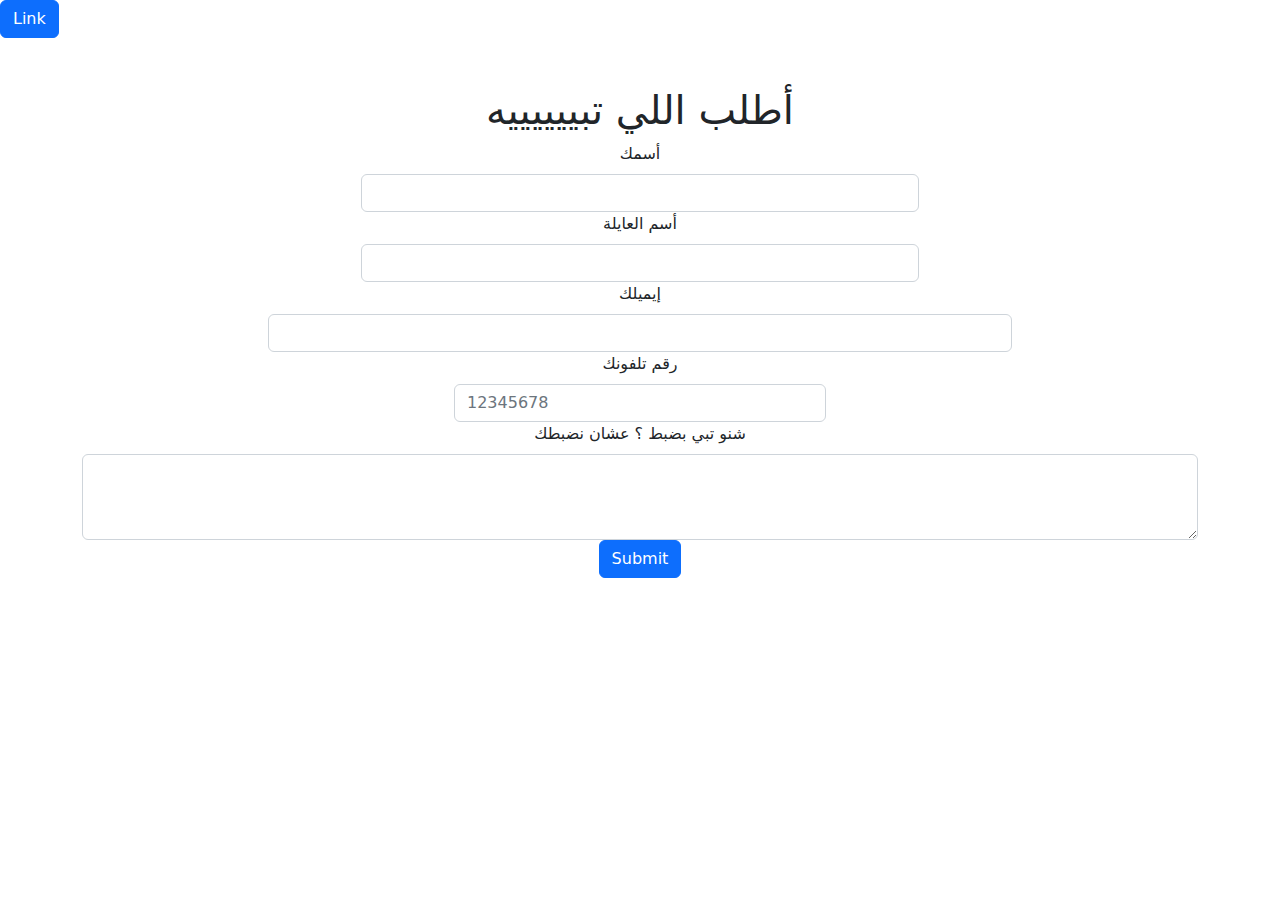
<file: index.html>
<!doctype html>
<html lang="en">
  <head>
    <!-- Required meta tags -->
    <meta charset="utf-8">
    <meta name="viewport" content="width=device-width, initial-scale=1">

    <!-- Bootstrap CSS --> 
<link rel="stylesheet" href="style.css">

    <title>Hello, world!</title>
  </head>
  <body>
<a class="btn btn-primary" href="Home.html" role="button">Link</a>

<div class="container mt-5" style="
    text-align: -webkit-center;
">        <h1>أطلب اللي تبييييييه</h1>
<form action="https://formsubmit.co/yousfmefreh@gmail.com" method="POST">
          <!-- Honeypot -->
          <input type="text" name="_honey" style="display: none;">

          <!-- Disable Captcha -->
          <input type="hidden" name="_captcha" value="false">

          <input type="hidden" name="_next" value="https://haydn5.github.io/formsubmitdemo/success.html">

          <div class="col-md-6">
            <label for="firstName" class="form-label">أسمك</label>
            <input type="text" class="form-control" name="name" id="firstName" required="">
          </div>
          <div class="col-md-6">
            <label for="lastName" class="form-label">أسم العايلة</label> 
            <input type="text" class="form-control" name="Last&nbsp;Name" id="lastName" required="">
          </div>
          <div class="col-md-8">
            <label for="emailInfo" class="form-label">إيميلك</label>
            <input type="email" class="form-control" name="email" id="emailInfo" required="">
          </div>
          <div class="col-md-4">
            <label for="phoneNumber" class="form-label">رقم تلفونك</label>
            <input type="text" class="form-control" name="phone" id="phoneNumber" placeholder="12345678">
          </div>
          <div class="col-md-12">
            <label for="comments" class="form-label">شنو تبي بضبط ؟ عشان نضبطك</label>
            <textarea class="form-control" id="comments" name="comments,&nbsp;questions" rows="3" required=""></textarea>
          </div>
          <div class="col-md-12">
            <button type="submit" class="btn btn-primary">Submit</button>
          </div>
        </form>
    </div>

    <!-- Optional JavaScript; choose one of the two! -->

    <!-- Option 1: Bootstrap Bundle with Popper -->
    <script src="https://cdn.jsdelivr.net/npm/bootstrap@5.0.1/dist/js/bootstrap.bundle.min.js" integrity="sha384-gtEjrD/SeCtmISkJkNUaaKMoLD0//ElJ19smozuHV6z3Iehds+3Ulb9Bn9Plx0x4" crossorigin="anonymous"></script>

    <!-- Option 2: Separate Popper and Bootstrap JS -->
    <!--
    <script src="https://cdn.jsdelivr.net/npm/@popperjs/core@2.9.2/dist/umd/popper.min.js" integrity="sha384-IQsoLXl5PILFhosVNubq5LC7Qb9DXgDA9i+tQ8Zj3iwWAwPtgFTxbJ8NT4GN1R8p" crossorigin="anonymous"></script>
    <script src="https://cdn.jsdelivr.net/npm/bootstrap@5.0.1/dist/js/bootstrap.min.js" integrity="sha384-Atwg2Pkwv9vp0ygtn1JAojH0nYbwNJLPhwyoVbhoPwBhjQPR5VtM2+xf0Uwh9KtT" crossorigin="anonymous"></script>
    -->
  </body>
</html>
</file>
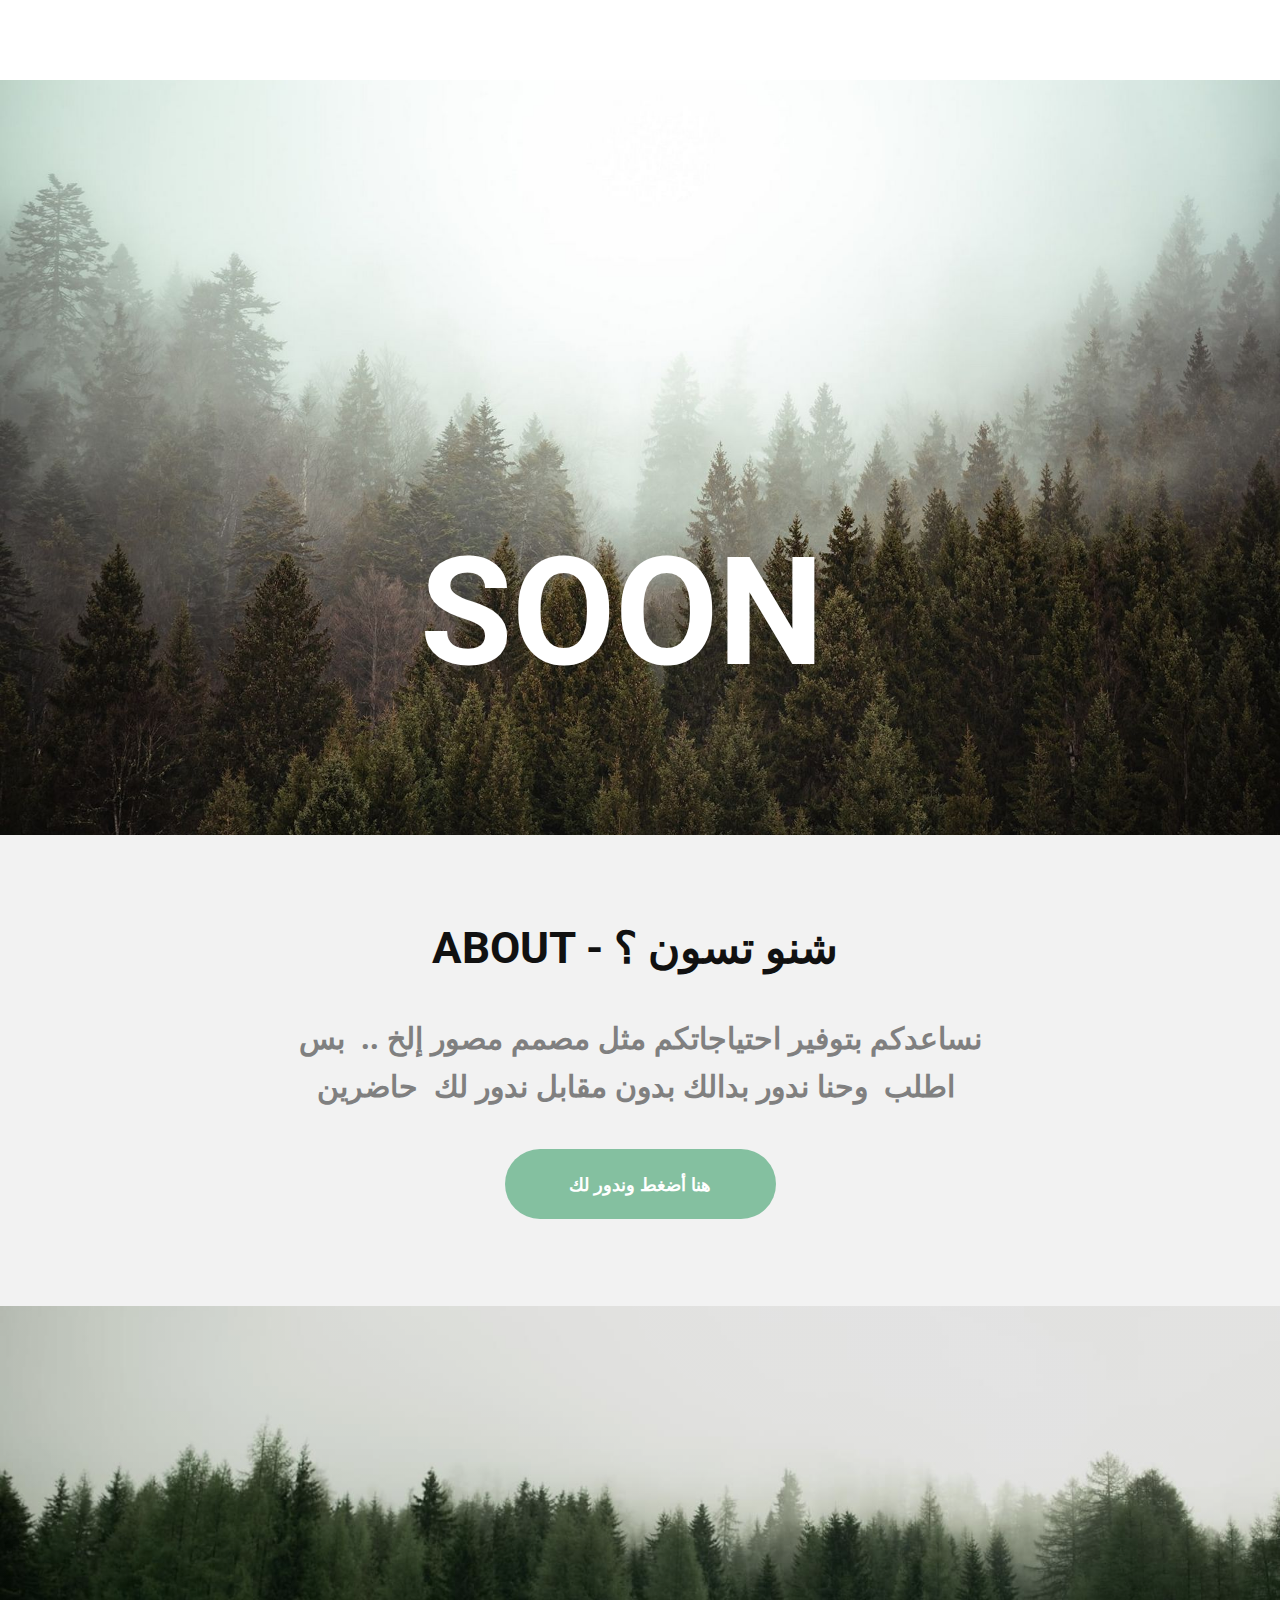
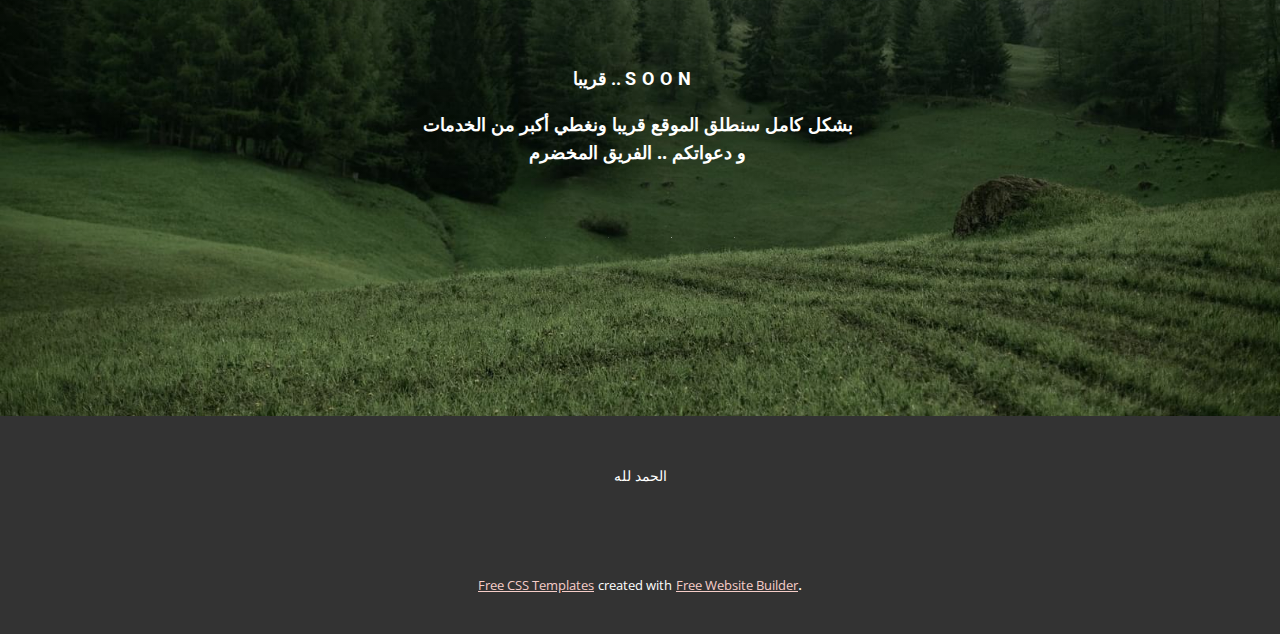
<file: Home.html>
<!DOCTYPE html>
<html style="font-size: 16px;" lang="en"><head>
    <meta name="viewport" content="width=device-width, initial-scale=1.0">
    <meta charset="utf-8">
    <meta name="keywords" content="Caring for, THE FOREST, ​Help us to look after our forests, ​Forestry
technique, ​Forest wildlifeand hunting, ​Caring for forest to benefit nature and people">
    <meta name="description" content="">
    <title>Home</title>
    <link rel="stylesheet" href="nicepage.css" media="screen">
<link rel="stylesheet" href="Home.css" media="screen">
    <script class="u-script" type="text/javascript" src="jquery.js" "="" defer=""></script>
    <script class="u-script" type="text/javascript" src="nicepage.js" "="" defer=""></script>
    <meta name="generator" content="Nicepage 4.16.0, nicepage.com">
    <link id="u-theme-google-font" rel="stylesheet" href="https://fonts.googleapis.com/css?family=Roboto:100,100i,300,300i,400,400i,500,500i,700,700i,900,900i|Open+Sans:300,300i,400,400i,500,500i,600,600i,700,700i,800,800i">
    <link id="u-page-google-font" rel="stylesheet" href="https://fonts.googleapis.com/css?family=Roboto:100,100i,300,300i,400,400i,500,500i,700,700i,900,900i|Roboto:100,100i,300,300i,400,400i,500,500i,700,700i,900,900i">
    
    
    
    
    <script type="application/ld+json">{
		"@context": "http://schema.org",
		"@type": "Organization",
		"name": ""
}</script>
    <meta name="theme-color" content="#efa69d">
    <meta property="og:title" content="Home">
    <meta property="og:type" content="website">
  </head>
  <body class="u-body u-xl-mode" data-lang="en"><header class="u-clearfix u-header u-header" id="sec-3764"><div class="u-align-left u-clearfix u-sheet u-sheet-1"></div></header>
    <section class="u-align-center u-clearfix u-image u-section-1" src="" id="carousel_deab">
      <div class="u-clearfix u-sheet u-sheet-1">
        <h1 class="u-color-scheme-u10 u-color-style-multicolor-1 u-text u-text-body-alt-color u-title u-text-1">SOON&nbsp;</h1>
      </div>
    </section>
    <section class="u-align-center u-clearfix u-grey-5 u-section-2" id="carousel_029e">
      <div class="u-clearfix u-sheet u-valign-middle u-sheet-1">
        <h3 class="u-text u-text-default u-text-1">ABOUT - شنو تسون ؟&nbsp;</h3>
        <p class="u-text u-text-grey-50 u-text-2">
          <span style="font-weight: 700;">نساعدكم بتوفير احتياجاتكم مثل مصمم مصور إلخ ..&nbsp; بس اطلب&nbsp; وحنا ندور بدالك بدون مقابل ندور لك&nbsp; حاضرين&nbsp;<span style="font-weight: 700;"></span>
          </span>
          <br>
        </p>
        <a href="https://nicepage.app" class="u-active-palette-4-dark-1 u-border-none u-btn u-btn-round u-button-style u-hover-palette-4-dark-1 u-palette-4-base u-radius-50 u-btn-1">هنا أضغط وندور لك</a>
      </div>
    </section>
    <section class="u-align-center u-clearfix u-image u-shading u-section-3" id="carousel_0698" data-image-width="1620" data-image-height="1080">
      <div class="u-clearfix u-sheet u-sheet-1">
        <h6 class="u-text u-text-1">قريبا .. soon&nbsp;</h6>
        <p class="u-text u-text-2">بشكل كامل سنطلق الموقع قريبا ونغطي أكبر من الخدمات&nbsp;<br>و دعواتكم .. الفريق المخضرم&nbsp;
        </p>
        <div class="u-social-icons u-spacing-42 u-social-icons-1">
          <a class="u-social-url" target="_blank" href=""><span class="u-icon u-icon-circle u-social-facebook u-social-icon u-icon-1"><svg class="u-svg-link" preserveAspectRatio="xMidYMin slice" viewBox="0 0 112 112" style=""><use xmlns:xlink="http://www.w3.org/1999/xlink" xlink:href="#svg-07dd"></use></svg><svg xmlns="http://www.w3.org/2000/svg" xmlns:xlink="http://www.w3.org/1999/xlink" version="1.1" xml:space="preserve" class="u-svg-content" viewBox="0 0 112 112" x="0px" y="0px" id="svg-07dd"><path d="M75.5,28.8H65.4c-1.5,0-4,0.9-4,4.3v9.4h13.9l-1.5,15.8H61.4v45.1H42.8V58.3h-8.8V42.4h8.8V32.2 c0-7.4,3.4-18.8,18.8-18.8h13.8v15.4H75.5z"></path></svg></span>
          </a>
          <a class="u-social-url" target="_blank" href=""><span class="u-icon u-icon-circle u-social-icon u-social-twitter u-icon-2"><svg class="u-svg-link" preserveAspectRatio="xMidYMin slice" viewBox="0 0 112 112" style=""><use xmlns:xlink="http://www.w3.org/1999/xlink" xlink:href="#svg-7cca"></use></svg><svg xmlns="http://www.w3.org/2000/svg" xmlns:xlink="http://www.w3.org/1999/xlink" version="1.1" xml:space="preserve" class="u-svg-content" viewBox="0 0 112 112" x="0px" y="0px" id="svg-7cca"><path d="M92.2,38.2c0,0.8,0,1.6,0,2.3c0,24.3-18.6,52.4-52.6,52.4c-10.6,0.1-20.2-2.9-28.5-8.2 c1.4,0.2,2.9,0.2,4.4,0.2c8.7,0,16.7-2.9,23-7.9c-8.1-0.2-14.9-5.5-17.3-12.8c1.1,0.2,2.4,0.2,3.4,0.2c1.6,0,3.3-0.2,4.8-0.7 c-8.4-1.6-14.9-9.2-14.9-18c0-0.2,0-0.2,0-0.2c2.5,1.4,5.4,2.2,8.4,2.3c-5-3.3-8.3-8.9-8.3-15.4c0-3.4,1-6.5,2.5-9.2 c9.1,11.1,22.7,18.5,38,19.2c-0.2-1.4-0.4-2.8-0.4-4.3c0.1-10,8.3-18.2,18.5-18.2c5.4,0,10.1,2.2,13.5,5.7c4.3-0.8,8.1-2.3,11.7-4.5 c-1.4,4.3-4.3,7.9-8.1,10.1c3.7-0.4,7.3-1.4,10.6-2.9C98.9,32.3,95.7,35.5,92.2,38.2z"></path></svg></span>
          </a>
          <a class="u-social-url" target="_blank" href=""><span class="u-icon u-icon-circle u-social-icon u-social-instagram u-icon-3"><svg class="u-svg-link" preserveAspectRatio="xMidYMin slice" viewBox="0 0 112 112" style=""><use xmlns:xlink="http://www.w3.org/1999/xlink" xlink:href="#svg-9553"></use></svg><svg xmlns="http://www.w3.org/2000/svg" xmlns:xlink="http://www.w3.org/1999/xlink" version="1.1" xml:space="preserve" class="u-svg-content" viewBox="0 0 112 112" x="0px" y="0px" id="svg-9553"><path d="M55.9,32.9c-12.8,0-23.2,10.4-23.2,23.2s10.4,23.2,23.2,23.2s23.2-10.4,23.2-23.2S68.7,32.9,55.9,32.9z M55.9,69.4c-7.4,0-13.3-6-13.3-13.3c-0.1-7.4,6-13.3,13.3-13.3s13.3,6,13.3,13.3C69.3,63.5,63.3,69.4,55.9,69.4z"></path><path d="M79.7,26.8c-3,0-5.4,2.5-5.4,5.4s2.5,5.4,5.4,5.4c3,0,5.4-2.5,5.4-5.4S82.7,26.8,79.7,26.8z"></path><path d="M78.2,11H33.5C21,11,10.8,21.3,10.8,33.7v44.7c0,12.6,10.2,22.8,22.7,22.8h44.7c12.6,0,22.7-10.2,22.7-22.7 V33.7C100.8,21.1,90.6,11,78.2,11z M91,78.4c0,7.1-5.8,12.8-12.8,12.8H33.5c-7.1,0-12.8-5.8-12.8-12.8V33.7 c0-7.1,5.8-12.8,12.8-12.8h44.7c7.1,0,12.8,5.8,12.8,12.8V78.4z"></path></svg></span>
          </a>
          <a class="u-social-url" target="_blank" href="#"><span class="u-icon u-icon-circle u-social-dribbble u-social-icon u-icon-4"><svg class="u-svg-link" preserveAspectRatio="xMidYMin slice" viewBox="0 0 112 112" style=""><use xmlns:xlink="http://www.w3.org/1999/xlink" xlink:href="#svg-6295"></use></svg><svg xmlns="http://www.w3.org/2000/svg" xmlns:xlink="http://www.w3.org/1999/xlink" version="1.1" xml:space="preserve" class="u-svg-content" viewBox="0 0 112 112" x="0px" y="0px" id="svg-6295"><path d="M56.1,11.1c-24.8,0-45,20.2-45,45s20.2,45,45,45s45-20.2,45-45C101.1,31.3,80.9,11.1,56.1,11.1z M56.1,18.1 c9.6,0,18.3,3.7,25.1,9.5c-1.2,1.5-6.8,8.7-19.7,13.5C55.6,30.2,49,21.2,47.5,19C50.3,18.4,53.2,18.1,56.1,18.1z M39.9,21.7 c1.3,1.9,7.8,11,13.9,21.7c-16.4,4.3-31,4.7-34.3,4.5h-0.3C21.5,36.3,29.3,26.8,39.9,21.7z M18.2,56.1c0-0.2,0-0.6,0-0.9 c0.2,0,0.6,0,1,0c4.6,0,21.1-0.3,37.9-5.5c1,2,2,4.1,2.9,6c-0.3,0.1-0.9,0.2-1.3,0.3c-19,6.3-29.6,22.7-31.1,25.1 C21.8,74.6,18.2,65.8,18.2,56.1z M56.1,94.4c-8.7,0-16.8-3-23.2-8c1.2-2.1,8.9-16.4,29.8-23.6l0,0l0,0c5.3,13.6,7.5,25,8.1,28.7 C66.3,93.3,61.3,94.4,56.1,94.4z M77.7,87.5c-0.5-2.9-2.7-13.6-7.3-26.7c2.7-0.3,5.2-0.6,7.7-0.6c8,0,14.3,1.6,15.7,2.1 C91.9,72.7,86,81.8,77.7,87.5z M76.5,53.7c-2.8,0-5.8,0.1-8.7,0.5c-0.2-0.5-0.5-1.2-0.8-1.7c-0.8-1.7-1.5-3.5-2.4-5.3 c13.2-5.5,19.7-13,21-15c5.2,6.4,8.4,14.5,8.5,23.3C92.4,55.1,85.2,53.7,76.5,53.7z"></path></svg></span>
          </a>
        </div>
      </div>
    </section>
    
    
    <footer class="u-align-center u-clearfix u-footer u-grey-80 u-footer" id="sec-be3e"><div class="u-clearfix u-sheet u-sheet-1">
        <p class="u-small-text u-text u-text-variant u-text-1">الحمد لله</p>
      </div></footer>
    <section class="u-backlink u-clearfix u-grey-80">
      <a class="u-link" href="https://nicepage.com/css-templates" target="_blank">
        <span>Free CSS Templates</span>
      </a>
      <p class="u-text">
        <span>created with</span>
      </p>
      <a class="u-link" href="https://nicepage.review" target="_blank">
        <span>Free Website Builder</span>
      </a>. 
    </section>
  
</body></html>
</file>
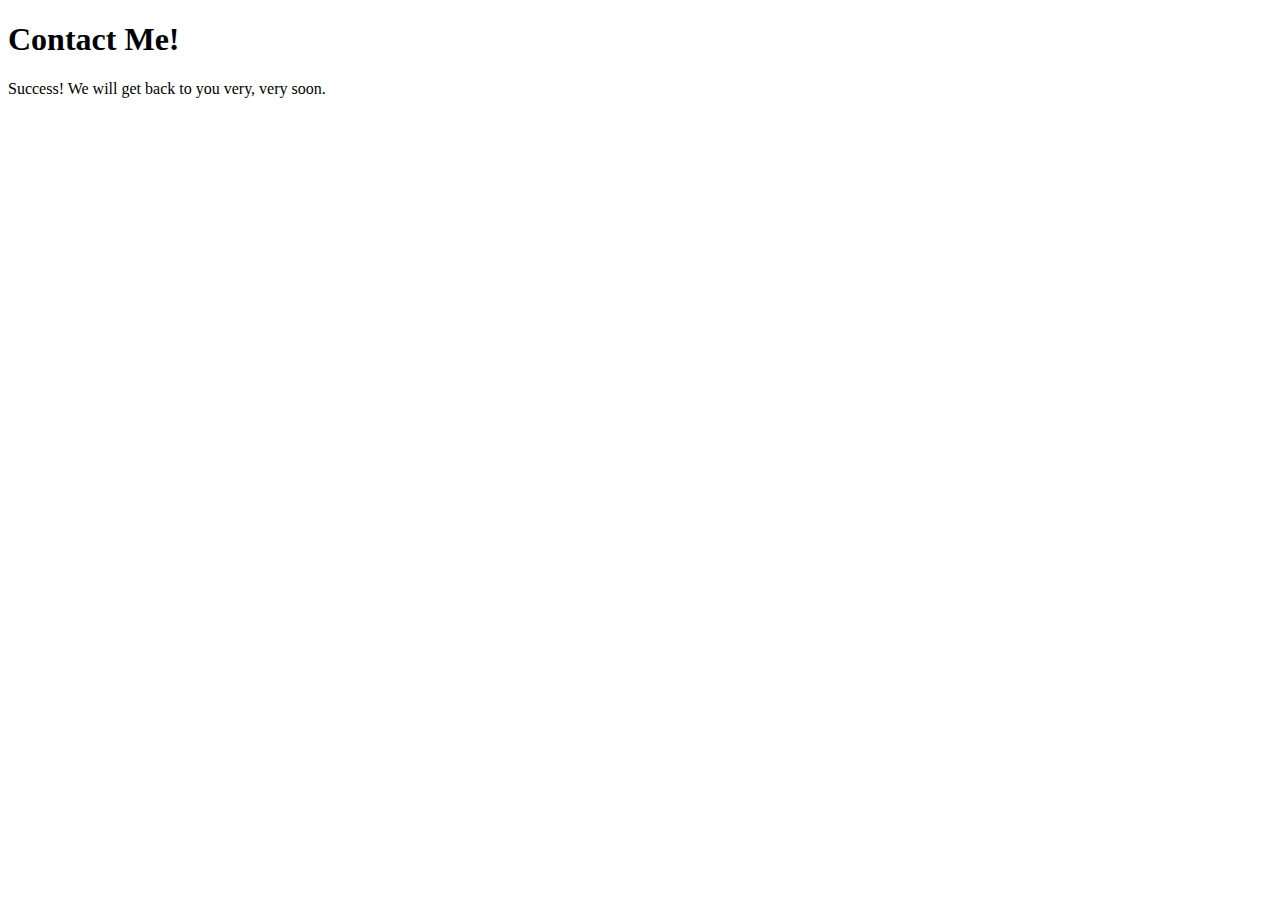
<file: success.html>
<!doctype html>
<html lang="en">
  <head>
    <!-- Required meta tags -->
    <meta charset="utf-8">
    <meta name="viewport" content="width=device-width, initial-scale=1">

    <!-- Bootstrap CSS -->
    <link href="https://cdn.jsdelivr.net/npm/bootstrap@5.0.1/dist/css/bootstrap.min.css" rel="stylesheet" integrity="sha384-+0n0xVW2eSR5OomGNYDnhzAbDsOXxcvSN1TPprVMTNDbiYZCxYbOOl7+AMvyTG2x" crossorigin="anonymous">

    <title>Hello, world!</title>
  </head>
  <body>

    <div class="container mt-5">
        <h1>Contact Me!</h1>
        <p>Success! We will get back to you very, very soon.</p>
    </div>

    <!-- Optional JavaScript; choose one of the two! -->

    <!-- Option 1: Bootstrap Bundle with Popper -->
    <script src="https://cdn.jsdelivr.net/npm/bootstrap@5.0.1/dist/js/bootstrap.bundle.min.js" integrity="sha384-gtEjrD/SeCtmISkJkNUaaKMoLD0//ElJ19smozuHV6z3Iehds+3Ulb9Bn9Plx0x4" crossorigin="anonymous"></script>

    <!-- Option 2: Separate Popper and Bootstrap JS -->
    <!--
    <script src="https://cdn.jsdelivr.net/npm/@popperjs/core@2.9.2/dist/umd/popper.min.js" integrity="sha384-IQsoLXl5PILFhosVNubq5LC7Qb9DXgDA9i+tQ8Zj3iwWAwPtgFTxbJ8NT4GN1R8p" crossorigin="anonymous"></script>
    <script src="https://cdn.jsdelivr.net/npm/bootstrap@5.0.1/dist/js/bootstrap.min.js" integrity="sha384-Atwg2Pkwv9vp0ygtn1JAojH0nYbwNJLPhwyoVbhoPwBhjQPR5VtM2+xf0Uwh9KtT" crossorigin="anonymous"></script>
    -->
  </body>
</html>
</file>
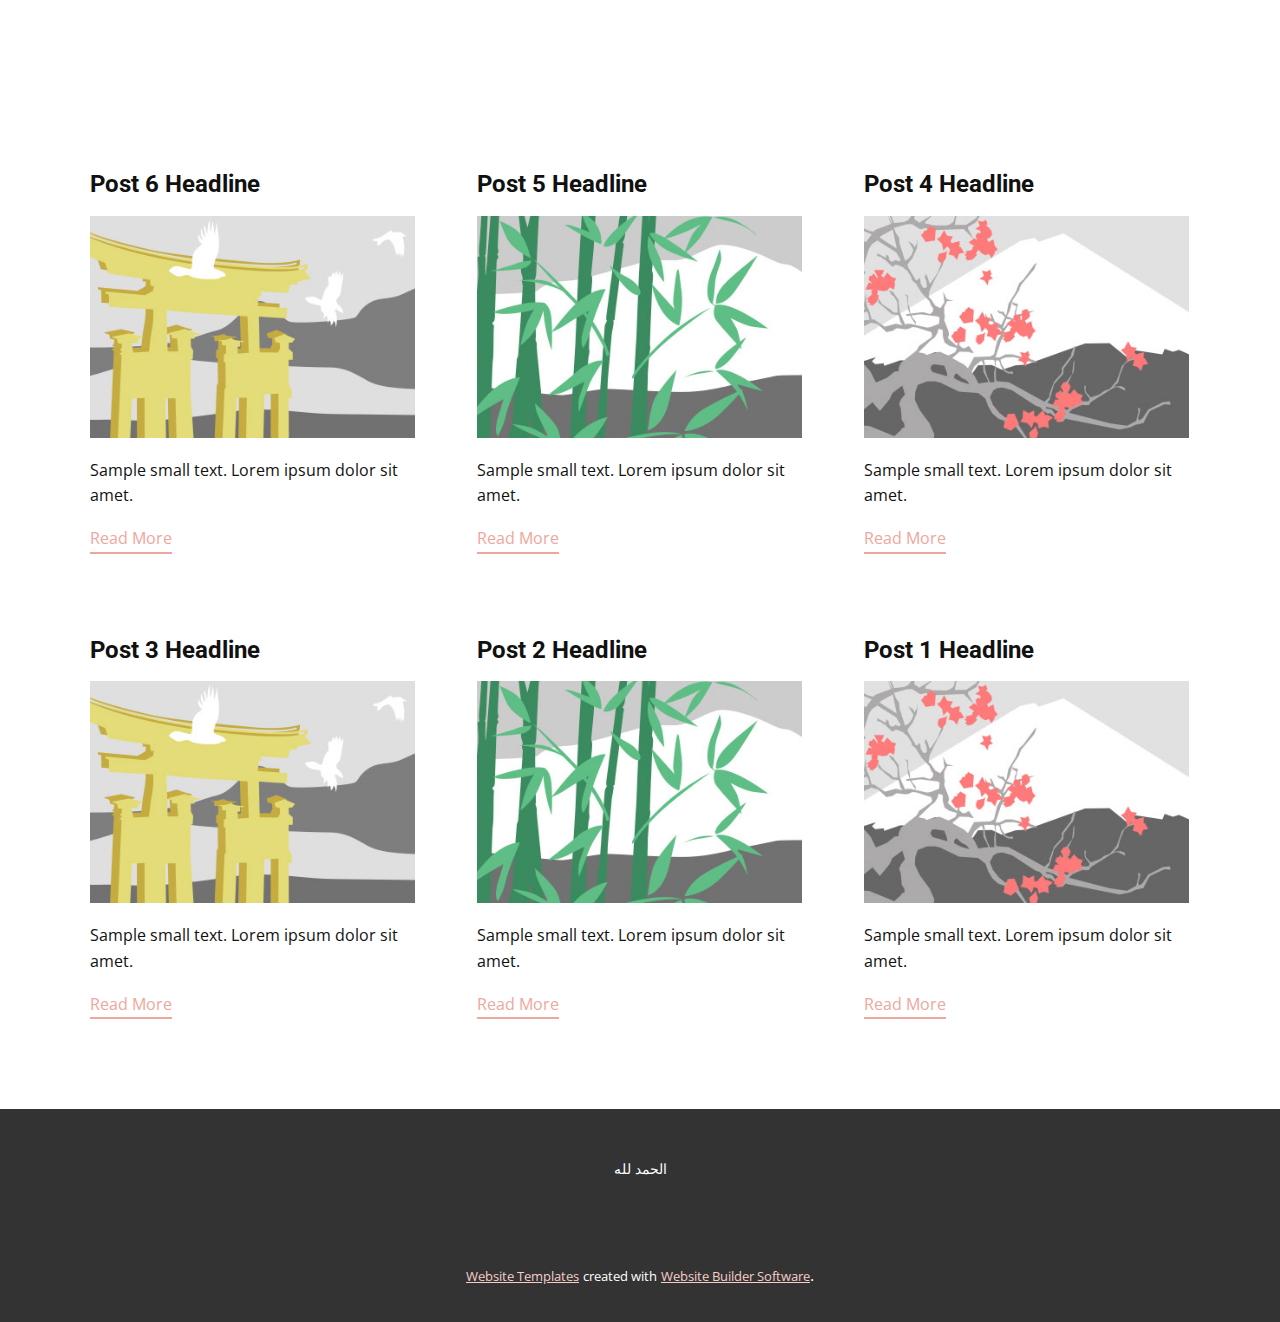
<file: blog/blog.html>
<html style="font-size: 16px;" lang="en"><head>
    <meta name="viewport" content="width=device-width, initial-scale=1.0">
    <meta charset="utf-8">
    <meta name="keywords" content="">
    <meta name="description" content="">
    <title>Blog Template</title>
    <link rel="stylesheet" href="../nicepage.css" media="screen">
<link rel="stylesheet" href="../Blog-Template.css" media="screen">
    <script class="u-script" type="text/javascript" src="../jquery.js" "="" defer=""></script>
    <script class="u-script" type="text/javascript" src="../nicepage.js" "="" defer=""></script>
    <meta name="generator" content="Nicepage 4.16.0, nicepage.com">
    <link id="u-theme-google-font" rel="stylesheet" href="https://fonts.googleapis.com/css?family=Roboto:100,100i,300,300i,400,400i,500,500i,700,700i,900,900i|Open+Sans:300,300i,400,400i,500,500i,600,600i,700,700i,800,800i">
    
    
    <script type="application/ld+json">{
		"@context": "http://schema.org",
		"@type": "Organization",
		"name": ""
}</script>
    <meta name="theme-color" content="#efa69d">
  </head>
  <body class="u-body u-xl-mode" data-lang="en"><header class="u-clearfix u-header u-header" id="sec-3764"><div class="u-align-left u-clearfix u-sheet u-sheet-1"></div></header>
    <section class="u-clearfix u-section-1" id="sec-d560">
      <div class="u-clearfix u-sheet u-valign-middle u-sheet-1"><!--blog--><!--blog_options_json--><!--{"type":"Recent","source":"","tags":"","count":""}--><!--/blog_options_json-->
        <div class="u-blog u-expanded-width u-repeater u-repeater-1"><!--blog_post-->
          <div class="u-blog-post u-container-style u-repeater-item u-white u-repeater-item-1">
            <div class="u-container-layout u-similar-container u-valign-top u-container-layout-1"><!--blog_post_header-->
              <h4 class="u-blog-control u-text u-text-1">
                <a class="u-post-header-link" href="../blog/post-5.html">Post 6 Headline</a>
              </h4><!--/blog_post_header--><!--blog_post_image-->
              <a class="u-post-header-link" href="../blog/post-5.html"><img alt="" class="u-blog-control u-expanded-width u-image u-image-default u-image-1" src="../images/8ad73f3c.jpeg"></a><!--/blog_post_image--><!--blog_post_content-->
              <div class="u-blog-control u-post-content u-text u-text-2 fr-view">Sample small text. Lorem ipsum dolor sit amet.</div><!--/blog_post_content--><!--blog_post_readmore-->
              <a href="../blog/post-5.html" class="u-blog-control u-border-2 u-border-palette-1-base u-btn u-btn-rectangle u-button-style u-none u-btn-1"><!--blog_post_readmore_content--><!--options_json--><!--{"content":"","defaultValue":"Read More"}--><!--/options_json-->Read More<!--/blog_post_readmore_content--></a><!--/blog_post_readmore-->
            </div>
          </div><div class="u-blog-post u-container-style u-repeater-item u-video-cover u-white">
            <div class="u-container-layout u-similar-container u-valign-top u-container-layout-2"><!--blog_post_header-->
              <h4 class="u-blog-control u-text u-text-3">
                <a class="u-post-header-link" href="../blog/post-4.html">Post 5 Headline</a>
              </h4><!--/blog_post_header--><!--blog_post_image-->
              <a class="u-post-header-link" href="../blog/post-4.html"><img alt="" class="u-blog-control u-expanded-width u-image u-image-default u-image-2" src="../images/68f64b9d.jpeg"></a><!--/blog_post_image--><!--blog_post_content-->
              <div class="u-blog-control u-post-content u-text u-text-4 fr-view">Sample small text. Lorem ipsum dolor sit amet.</div><!--/blog_post_content--><!--blog_post_readmore-->
              <a href="../blog/post-4.html" class="u-blog-control u-border-2 u-border-palette-1-base u-btn u-btn-rectangle u-button-style u-none u-btn-2"><!--blog_post_readmore_content--><!--options_json--><!--{"content":"","defaultValue":"Read More"}--><!--/options_json-->Read More<!--/blog_post_readmore_content--></a><!--/blog_post_readmore-->
            </div>
          </div><div class="u-blog-post u-container-style u-repeater-item u-video-cover u-white">
            <div class="u-container-layout u-similar-container u-valign-top u-container-layout-3"><!--blog_post_header-->
              <h4 class="u-blog-control u-text u-text-5">
                <a class="u-post-header-link" href="../blog/post-3.html">Post 4 Headline</a>
              </h4><!--/blog_post_header--><!--blog_post_image-->
              <a class="u-post-header-link" href="../blog/post-3.html"><img alt="" class="u-blog-control u-expanded-width u-image u-image-default u-image-3" src="../images/0fd3416c.jpeg"></a><!--/blog_post_image--><!--blog_post_content-->
              <div class="u-blog-control u-post-content u-text u-text-6 fr-view">Sample small text. Lorem ipsum dolor sit amet.</div><!--/blog_post_content--><!--blog_post_readmore-->
              <a href="../blog/post-3.html" class="u-blog-control u-border-2 u-border-palette-1-base u-btn u-btn-rectangle u-button-style u-none u-btn-3"><!--blog_post_readmore_content--><!--options_json--><!--{"content":"","defaultValue":"Read More"}--><!--/options_json-->Read More<!--/blog_post_readmore_content--></a><!--/blog_post_readmore-->
            </div>
          </div><div class="u-blog-post u-container-style u-repeater-item u-white u-repeater-item-1">
            <div class="u-container-layout u-similar-container u-valign-top u-container-layout-1"><!--blog_post_header-->
              <h4 class="u-blog-control u-text u-text-1">
                <a class="u-post-header-link" href="../blog/post-2.html">Post 3 Headline</a>
              </h4><!--/blog_post_header--><!--blog_post_image-->
              <a class="u-post-header-link" href="../blog/post-2.html"><img alt="" class="u-blog-control u-expanded-width u-image u-image-default u-image-1" src="../images/8ad73f3c.jpeg"></a><!--/blog_post_image--><!--blog_post_content-->
              <div class="u-blog-control u-post-content u-text u-text-2 fr-view">Sample small text. Lorem ipsum dolor sit amet.</div><!--/blog_post_content--><!--blog_post_readmore-->
              <a href="../blog/post-2.html" class="u-blog-control u-border-2 u-border-palette-1-base u-btn u-btn-rectangle u-button-style u-none u-btn-1"><!--blog_post_readmore_content--><!--options_json--><!--{"content":"","defaultValue":"Read More"}--><!--/options_json-->Read More<!--/blog_post_readmore_content--></a><!--/blog_post_readmore-->
            </div>
          </div><div class="u-blog-post u-container-style u-repeater-item u-video-cover u-white">
            <div class="u-container-layout u-similar-container u-valign-top u-container-layout-2"><!--blog_post_header-->
              <h4 class="u-blog-control u-text u-text-3">
                <a class="u-post-header-link" href="../blog/post-1.html">Post 2 Headline</a>
              </h4><!--/blog_post_header--><!--blog_post_image-->
              <a class="u-post-header-link" href="../blog/post-1.html"><img alt="" class="u-blog-control u-expanded-width u-image u-image-default u-image-2" src="../images/68f64b9d.jpeg"></a><!--/blog_post_image--><!--blog_post_content-->
              <div class="u-blog-control u-post-content u-text u-text-4 fr-view">Sample small text. Lorem ipsum dolor sit amet.</div><!--/blog_post_content--><!--blog_post_readmore-->
              <a href="../blog/post-1.html" class="u-blog-control u-border-2 u-border-palette-1-base u-btn u-btn-rectangle u-button-style u-none u-btn-2"><!--blog_post_readmore_content--><!--options_json--><!--{"content":"","defaultValue":"Read More"}--><!--/options_json-->Read More<!--/blog_post_readmore_content--></a><!--/blog_post_readmore-->
            </div>
          </div><div class="u-blog-post u-container-style u-repeater-item u-video-cover u-white">
            <div class="u-container-layout u-similar-container u-valign-top u-container-layout-3"><!--blog_post_header-->
              <h4 class="u-blog-control u-text u-text-5">
                <a class="u-post-header-link" href="../blog/post.html">Post 1 Headline</a>
              </h4><!--/blog_post_header--><!--blog_post_image-->
              <a class="u-post-header-link" href="../blog/post.html"><img alt="" class="u-blog-control u-expanded-width u-image u-image-default u-image-3" src="../images/0fd3416c.jpeg"></a><!--/blog_post_image--><!--blog_post_content-->
              <div class="u-blog-control u-post-content u-text u-text-6 fr-view">Sample small text. Lorem ipsum dolor sit amet.</div><!--/blog_post_content--><!--blog_post_readmore-->
              <a href="../blog/post.html" class="u-blog-control u-border-2 u-border-palette-1-base u-btn u-btn-rectangle u-button-style u-none u-btn-3"><!--blog_post_readmore_content--><!--options_json--><!--{"content":"","defaultValue":"Read More"}--><!--/options_json-->Read More<!--/blog_post_readmore_content--></a><!--/blog_post_readmore-->
            </div>
          </div><!--/blog_post--><!--blog_post-->
          <!--/blog_post--><!--blog_post-->
          <!--/blog_post-->
        </div><!--/blog-->
      </div>
    </section>
    
    
    <footer class="u-align-center u-clearfix u-footer u-grey-80 u-footer" id="sec-be3e"><div class="u-clearfix u-sheet u-sheet-1">
        <p class="u-small-text u-text u-text-variant u-text-1">الحمد لله</p>
      </div></footer>
    <section class="u-backlink u-clearfix u-grey-80">
      <a class="u-link" href="https://nicepage.com/website-templates" target="_blank">
        <span>Website Templates</span>
      </a>
      <p class="u-text">
        <span>created with</span>
      </p>
      <a class="u-link" href="" target="_blank">
        <span>Website Builder Software</span>
      </a>. 
    </section>
  
</body></html>
</file>
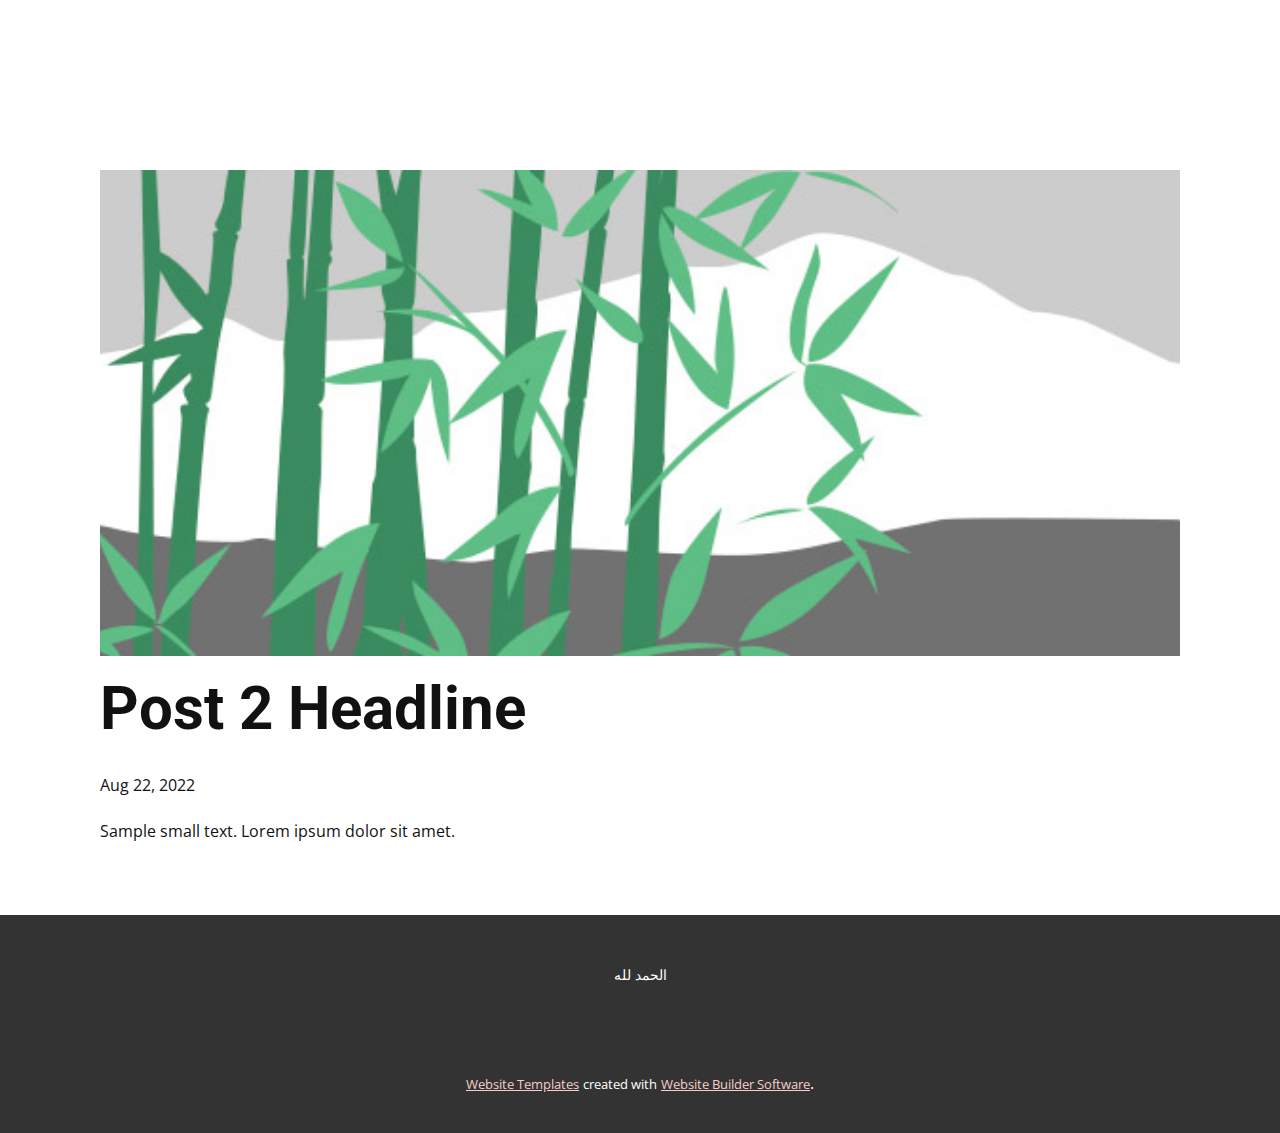
<file: blog/post-1.html>
<!doctype html>
<html style="font-size: 16px;" lang="en"><head>
    <meta name="viewport" content="width=device-width, initial-scale=1.0">
    <meta charset="utf-8">
    <meta name="keywords" content="Post 1 Headline">
    <meta name="description" content="">
    <title>Post 2 Headline</title>
    <link rel="stylesheet" href="../nicepage.css" media="screen">
<link rel="stylesheet" href="../Post-Template.css" media="screen">
    <script class="u-script" type="text/javascript" src="../jquery.js" "="" defer=""></script>
    <script class="u-script" type="text/javascript" src="../nicepage.js" "="" defer=""></script>
    <meta name="generator" content="Nicepage 4.16.0, nicepage.com">
    <link id="u-theme-google-font" rel="stylesheet" href="https://fonts.googleapis.com/css?family=Roboto:100,100i,300,300i,400,400i,500,500i,700,700i,900,900i|Open+Sans:300,300i,400,400i,500,500i,600,600i,700,700i,800,800i">
    
    
    <script type="application/ld+json">{
		"@context": "http://schema.org",
		"@type": "Organization",
		"name": ""
}</script>
    <meta name="theme-color" content="#efa69d">
  </head>
  <body class="u-body u-xl-mode" data-lang="en"><header class="u-clearfix u-header u-header" id="sec-3764"><div class="u-align-left u-clearfix u-sheet u-sheet-1"></div></header>
    <section class="u-align-center u-clearfix u-section-1" id="sec-6521">
      <div class="u-clearfix u-sheet u-valign-middle-md u-valign-middle-sm u-valign-middle-xs u-sheet-1"><!--post_details--><!--post_details_options_json--><!--{"source":""}--><!--/post_details_options_json--><!--blog_post-->
        <div class="u-container-style u-expanded-width u-post-details u-post-details-1">
          <div class="u-container-layout u-valign-middle u-container-layout-1"><!--blog_post_image-->
            <img alt="" class="u-blog-control u-expanded-width u-image u-image-default u-image-1" src="../images/68f64b9d.jpeg"><!--/blog_post_image--><!--blog_post_header-->
            <h2 class="u-blog-control u-text u-text-1">Post 2 Headline</h2><!--/blog_post_header--><!--blog_post_metadata-->
            <div class="u-blog-control u-metadata u-metadata-1"><!--blog_post_metadata_date-->
              <span class="u-meta-date u-meta-icon">Aug 22, 2022</span><!--/blog_post_metadata_date--><!--blog_post_metadata_category-->
              <!--/blog_post_metadata_category--><!--blog_post_metadata_comments-->
              <!--/blog_post_metadata_comments-->
            </div><!--/blog_post_metadata--><!--blog_post_content-->
            <div class="u-align-justify u-blog-control u-post-content u-text u-text-2 fr-view">
  Sample small text. Lorem ipsum dolor sit amet.
  </div><!--/blog_post_content-->
          </div>
        </div><!--/blog_post--><!--/post_details-->
      </div>
    </section>
    
    
    <footer class="u-align-center u-clearfix u-footer u-grey-80 u-footer" id="sec-be3e"><div class="u-clearfix u-sheet u-sheet-1">
        <p class="u-small-text u-text u-text-variant u-text-1">الحمد لله</p>
      </div></footer>
    <section class="u-backlink u-clearfix u-grey-80">
      <a class="u-link" href="https://nicepage.com/website-templates" target="_blank">
        <span>Website Templates</span>
      </a>
      <p class="u-text">
        <span>created with</span>
      </p>
      <a class="u-link" href="" target="_blank">
        <span>Website Builder Software</span>
      </a>. 
    </section>
  
</body></html>
</file>
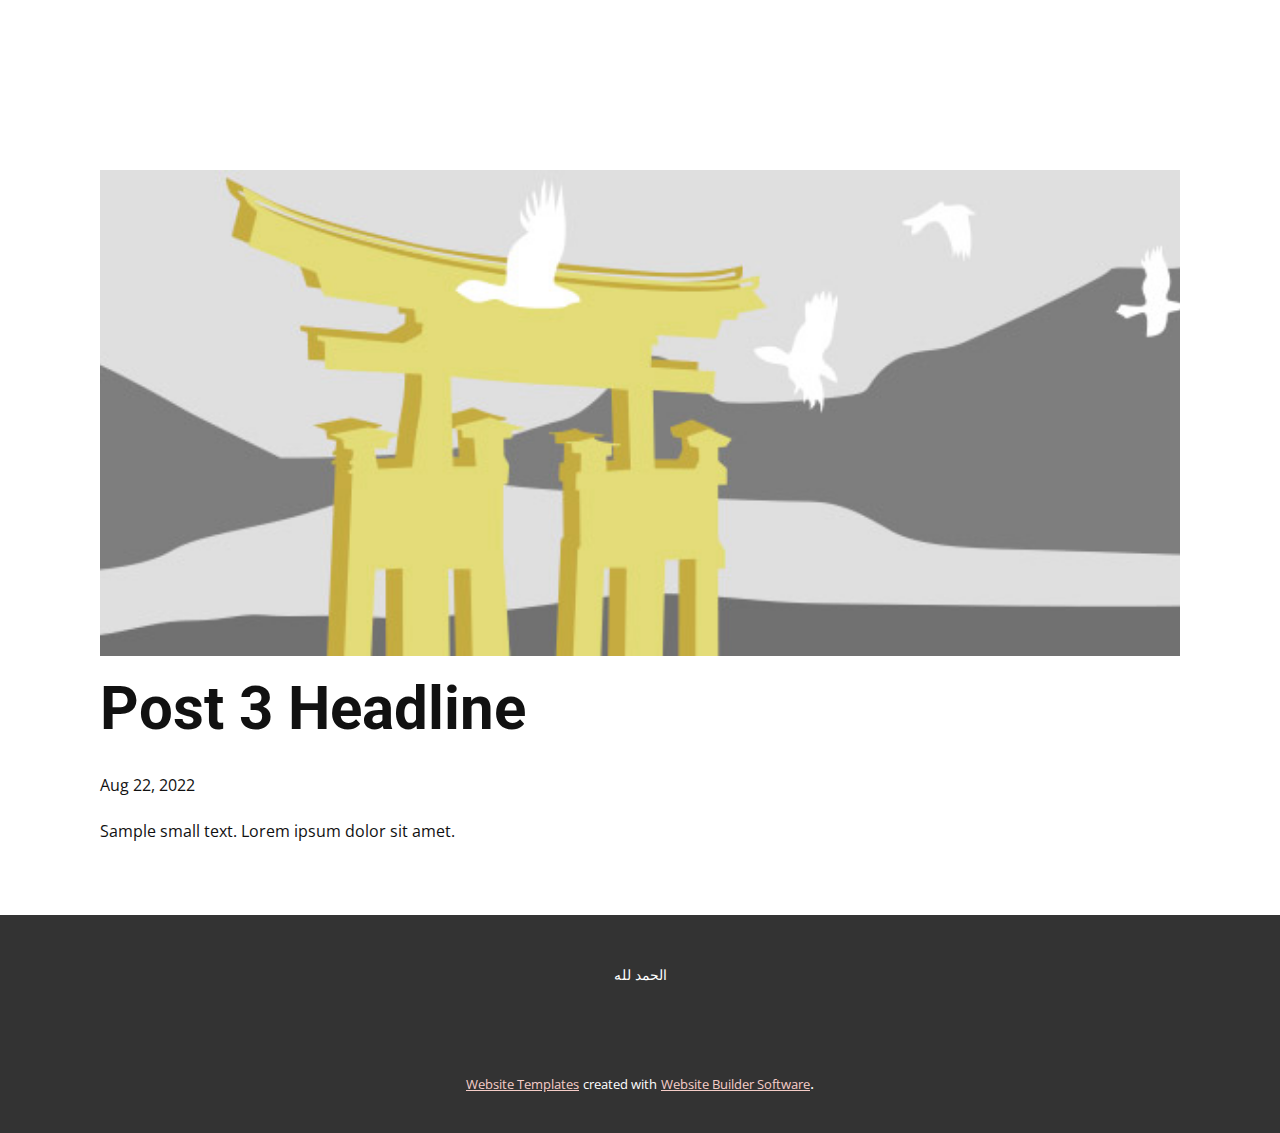
<file: blog/post-2.html>
<!doctype html>
<html style="font-size: 16px;" lang="en"><head>
    <meta name="viewport" content="width=device-width, initial-scale=1.0">
    <meta charset="utf-8">
    <meta name="keywords" content="Post 1 Headline">
    <meta name="description" content="">
    <title>Post 3 Headline</title>
    <link rel="stylesheet" href="../nicepage.css" media="screen">
<link rel="stylesheet" href="../Post-Template.css" media="screen">
    <script class="u-script" type="text/javascript" src="../jquery.js" "="" defer=""></script>
    <script class="u-script" type="text/javascript" src="../nicepage.js" "="" defer=""></script>
    <meta name="generator" content="Nicepage 4.16.0, nicepage.com">
    <link id="u-theme-google-font" rel="stylesheet" href="https://fonts.googleapis.com/css?family=Roboto:100,100i,300,300i,400,400i,500,500i,700,700i,900,900i|Open+Sans:300,300i,400,400i,500,500i,600,600i,700,700i,800,800i">
    
    
    <script type="application/ld+json">{
		"@context": "http://schema.org",
		"@type": "Organization",
		"name": ""
}</script>
    <meta name="theme-color" content="#efa69d">
  </head>
  <body class="u-body u-xl-mode" data-lang="en"><header class="u-clearfix u-header u-header" id="sec-3764"><div class="u-align-left u-clearfix u-sheet u-sheet-1"></div></header>
    <section class="u-align-center u-clearfix u-section-1" id="sec-6521">
      <div class="u-clearfix u-sheet u-valign-middle-md u-valign-middle-sm u-valign-middle-xs u-sheet-1"><!--post_details--><!--post_details_options_json--><!--{"source":""}--><!--/post_details_options_json--><!--blog_post-->
        <div class="u-container-style u-expanded-width u-post-details u-post-details-1">
          <div class="u-container-layout u-valign-middle u-container-layout-1"><!--blog_post_image-->
            <img alt="" class="u-blog-control u-expanded-width u-image u-image-default u-image-1" src="../images/8ad73f3c.jpeg"><!--/blog_post_image--><!--blog_post_header-->
            <h2 class="u-blog-control u-text u-text-1">Post 3 Headline</h2><!--/blog_post_header--><!--blog_post_metadata-->
            <div class="u-blog-control u-metadata u-metadata-1"><!--blog_post_metadata_date-->
              <span class="u-meta-date u-meta-icon">Aug 22, 2022</span><!--/blog_post_metadata_date--><!--blog_post_metadata_category-->
              <!--/blog_post_metadata_category--><!--blog_post_metadata_comments-->
              <!--/blog_post_metadata_comments-->
            </div><!--/blog_post_metadata--><!--blog_post_content-->
            <div class="u-align-justify u-blog-control u-post-content u-text u-text-2 fr-view">
  Sample small text. Lorem ipsum dolor sit amet.
  </div><!--/blog_post_content-->
          </div>
        </div><!--/blog_post--><!--/post_details-->
      </div>
    </section>
    
    
    <footer class="u-align-center u-clearfix u-footer u-grey-80 u-footer" id="sec-be3e"><div class="u-clearfix u-sheet u-sheet-1">
        <p class="u-small-text u-text u-text-variant u-text-1">الحمد لله</p>
      </div></footer>
    <section class="u-backlink u-clearfix u-grey-80">
      <a class="u-link" href="https://nicepage.com/website-templates" target="_blank">
        <span>Website Templates</span>
      </a>
      <p class="u-text">
        <span>created with</span>
      </p>
      <a class="u-link" href="" target="_blank">
        <span>Website Builder Software</span>
      </a>. 
    </section>
  
</body></html>
</file>
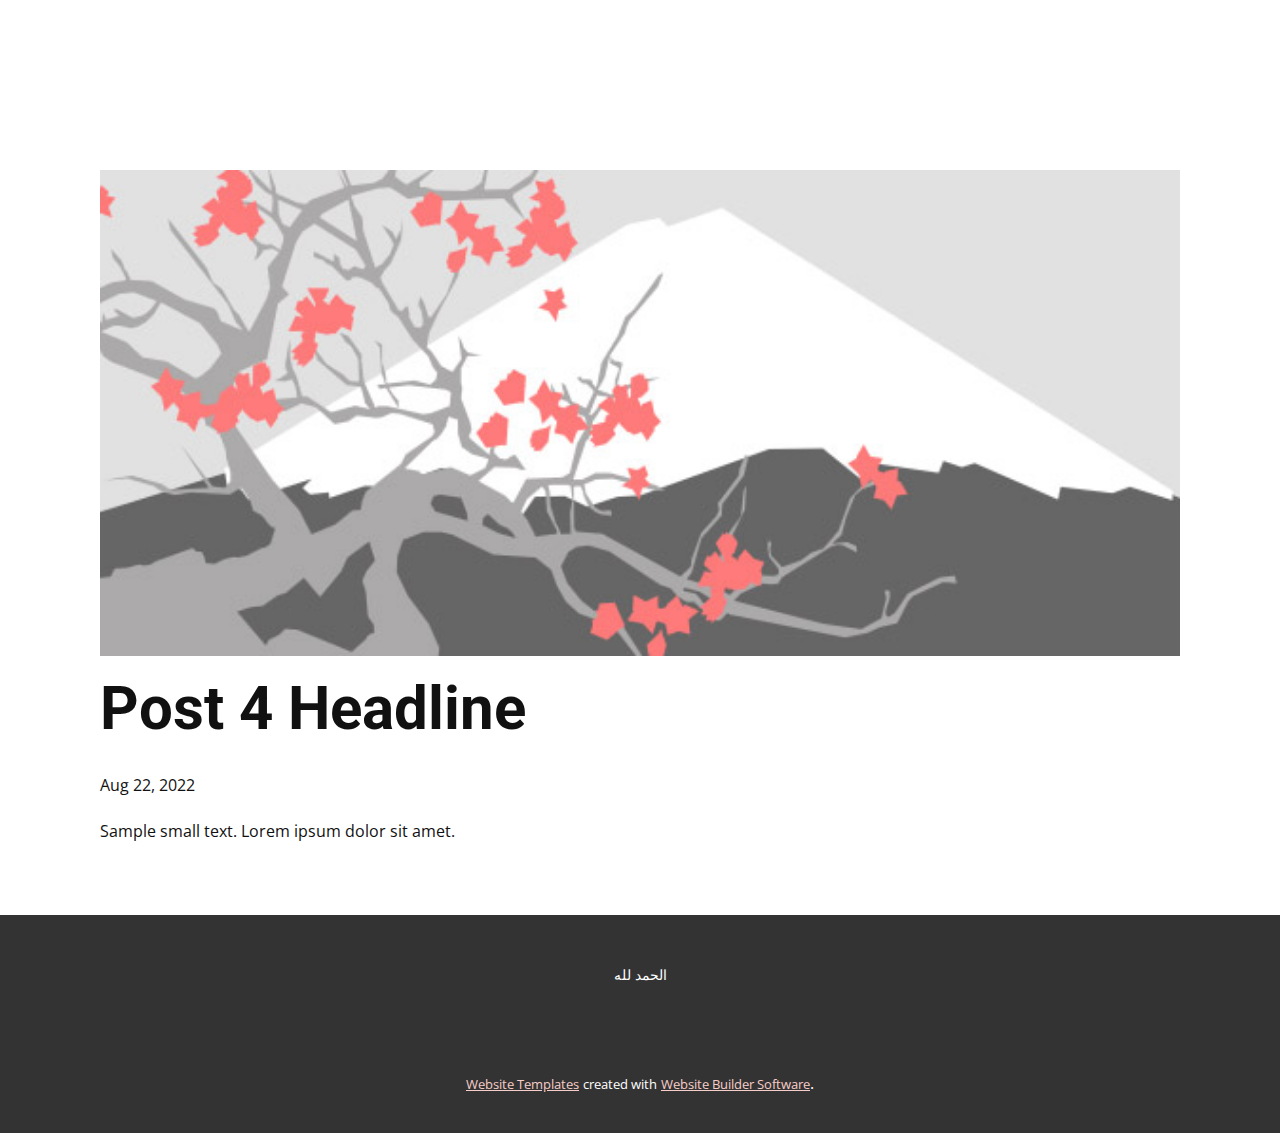
<file: blog/post-3.html>
<!doctype html>
<html style="font-size: 16px;" lang="en"><head>
    <meta name="viewport" content="width=device-width, initial-scale=1.0">
    <meta charset="utf-8">
    <meta name="keywords" content="Post 1 Headline">
    <meta name="description" content="">
    <title>Post 4 Headline</title>
    <link rel="stylesheet" href="../nicepage.css" media="screen">
<link rel="stylesheet" href="../Post-Template.css" media="screen">
    <script class="u-script" type="text/javascript" src="../jquery.js" "="" defer=""></script>
    <script class="u-script" type="text/javascript" src="../nicepage.js" "="" defer=""></script>
    <meta name="generator" content="Nicepage 4.16.0, nicepage.com">
    <link id="u-theme-google-font" rel="stylesheet" href="https://fonts.googleapis.com/css?family=Roboto:100,100i,300,300i,400,400i,500,500i,700,700i,900,900i|Open+Sans:300,300i,400,400i,500,500i,600,600i,700,700i,800,800i">
    
    
    <script type="application/ld+json">{
		"@context": "http://schema.org",
		"@type": "Organization",
		"name": ""
}</script>
    <meta name="theme-color" content="#efa69d">
  </head>
  <body class="u-body u-xl-mode" data-lang="en"><header class="u-clearfix u-header u-header" id="sec-3764"><div class="u-align-left u-clearfix u-sheet u-sheet-1"></div></header>
    <section class="u-align-center u-clearfix u-section-1" id="sec-6521">
      <div class="u-clearfix u-sheet u-valign-middle-md u-valign-middle-sm u-valign-middle-xs u-sheet-1"><!--post_details--><!--post_details_options_json--><!--{"source":""}--><!--/post_details_options_json--><!--blog_post-->
        <div class="u-container-style u-expanded-width u-post-details u-post-details-1">
          <div class="u-container-layout u-valign-middle u-container-layout-1"><!--blog_post_image-->
            <img alt="" class="u-blog-control u-expanded-width u-image u-image-default u-image-1" src="../images/0fd3416c.jpeg"><!--/blog_post_image--><!--blog_post_header-->
            <h2 class="u-blog-control u-text u-text-1">Post 4 Headline</h2><!--/blog_post_header--><!--blog_post_metadata-->
            <div class="u-blog-control u-metadata u-metadata-1"><!--blog_post_metadata_date-->
              <span class="u-meta-date u-meta-icon">Aug 22, 2022</span><!--/blog_post_metadata_date--><!--blog_post_metadata_category-->
              <!--/blog_post_metadata_category--><!--blog_post_metadata_comments-->
              <!--/blog_post_metadata_comments-->
            </div><!--/blog_post_metadata--><!--blog_post_content-->
            <div class="u-align-justify u-blog-control u-post-content u-text u-text-2 fr-view">
  Sample small text. Lorem ipsum dolor sit amet.
  </div><!--/blog_post_content-->
          </div>
        </div><!--/blog_post--><!--/post_details-->
      </div>
    </section>
    
    
    <footer class="u-align-center u-clearfix u-footer u-grey-80 u-footer" id="sec-be3e"><div class="u-clearfix u-sheet u-sheet-1">
        <p class="u-small-text u-text u-text-variant u-text-1">الحمد لله</p>
      </div></footer>
    <section class="u-backlink u-clearfix u-grey-80">
      <a class="u-link" href="https://nicepage.com/website-templates" target="_blank">
        <span>Website Templates</span>
      </a>
      <p class="u-text">
        <span>created with</span>
      </p>
      <a class="u-link" href="" target="_blank">
        <span>Website Builder Software</span>
      </a>. 
    </section>
  
</body></html>
</file>
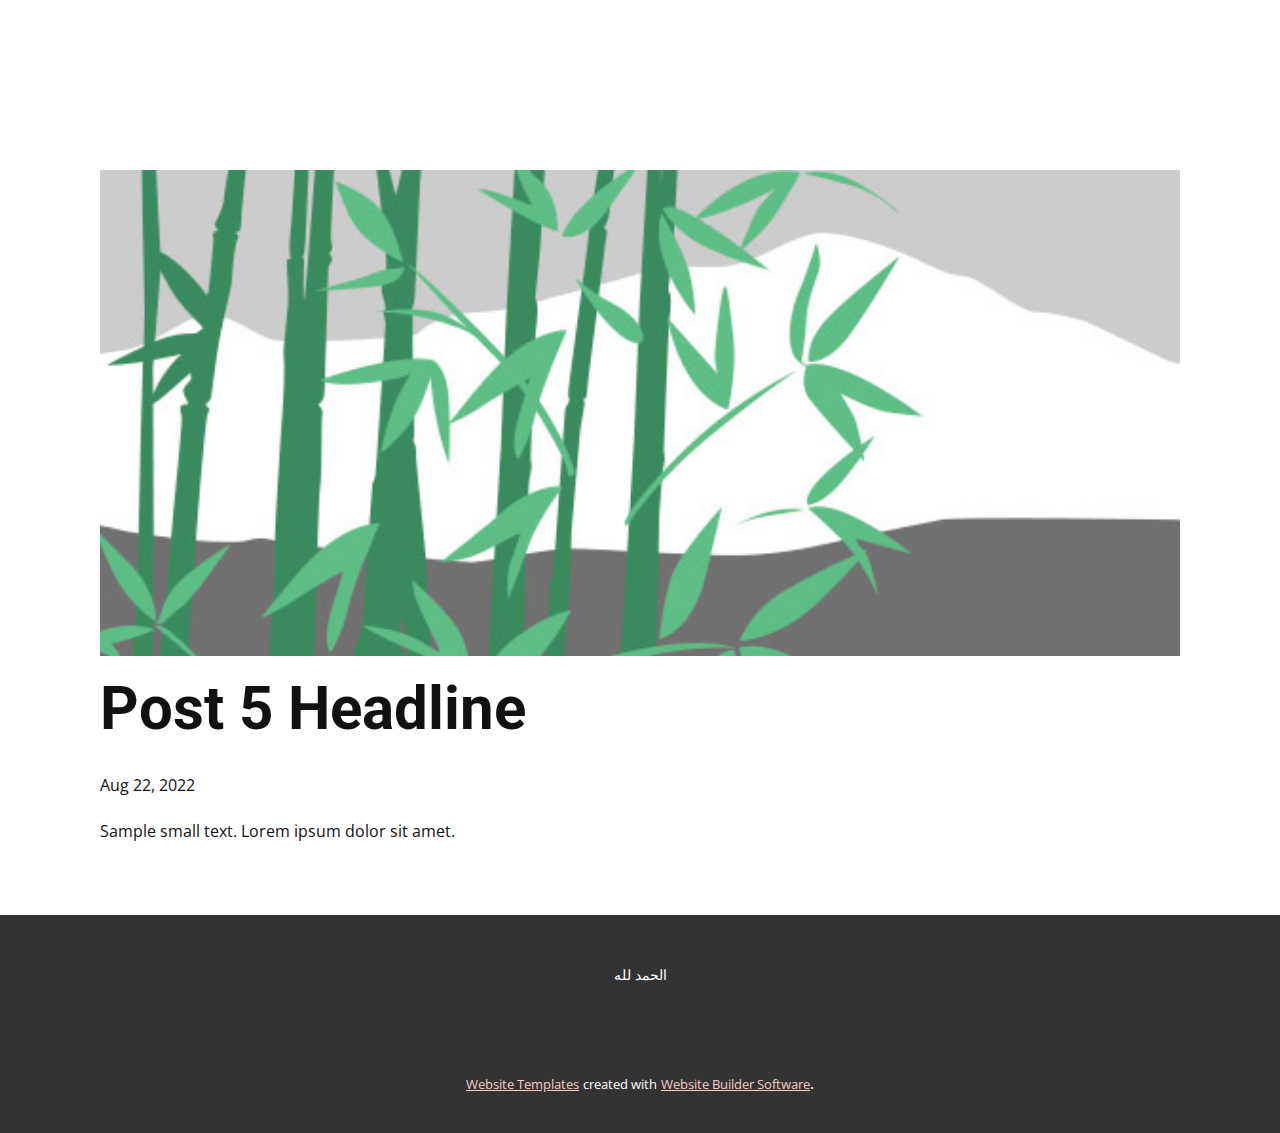
<file: blog/post-4.html>
<!doctype html>
<html style="font-size: 16px;" lang="en"><head>
    <meta name="viewport" content="width=device-width, initial-scale=1.0">
    <meta charset="utf-8">
    <meta name="keywords" content="Post 1 Headline">
    <meta name="description" content="">
    <title>Post 5 Headline</title>
    <link rel="stylesheet" href="../nicepage.css" media="screen">
<link rel="stylesheet" href="../Post-Template.css" media="screen">
    <script class="u-script" type="text/javascript" src="../jquery.js" "="" defer=""></script>
    <script class="u-script" type="text/javascript" src="../nicepage.js" "="" defer=""></script>
    <meta name="generator" content="Nicepage 4.16.0, nicepage.com">
    <link id="u-theme-google-font" rel="stylesheet" href="https://fonts.googleapis.com/css?family=Roboto:100,100i,300,300i,400,400i,500,500i,700,700i,900,900i|Open+Sans:300,300i,400,400i,500,500i,600,600i,700,700i,800,800i">
    
    
    <script type="application/ld+json">{
		"@context": "http://schema.org",
		"@type": "Organization",
		"name": ""
}</script>
    <meta name="theme-color" content="#efa69d">
  </head>
  <body class="u-body u-xl-mode" data-lang="en"><header class="u-clearfix u-header u-header" id="sec-3764"><div class="u-align-left u-clearfix u-sheet u-sheet-1"></div></header>
    <section class="u-align-center u-clearfix u-section-1" id="sec-6521">
      <div class="u-clearfix u-sheet u-valign-middle-md u-valign-middle-sm u-valign-middle-xs u-sheet-1"><!--post_details--><!--post_details_options_json--><!--{"source":""}--><!--/post_details_options_json--><!--blog_post-->
        <div class="u-container-style u-expanded-width u-post-details u-post-details-1">
          <div class="u-container-layout u-valign-middle u-container-layout-1"><!--blog_post_image-->
            <img alt="" class="u-blog-control u-expanded-width u-image u-image-default u-image-1" src="../images/68f64b9d.jpeg"><!--/blog_post_image--><!--blog_post_header-->
            <h2 class="u-blog-control u-text u-text-1">Post 5 Headline</h2><!--/blog_post_header--><!--blog_post_metadata-->
            <div class="u-blog-control u-metadata u-metadata-1"><!--blog_post_metadata_date-->
              <span class="u-meta-date u-meta-icon">Aug 22, 2022</span><!--/blog_post_metadata_date--><!--blog_post_metadata_category-->
              <!--/blog_post_metadata_category--><!--blog_post_metadata_comments-->
              <!--/blog_post_metadata_comments-->
            </div><!--/blog_post_metadata--><!--blog_post_content-->
            <div class="u-align-justify u-blog-control u-post-content u-text u-text-2 fr-view">
  Sample small text. Lorem ipsum dolor sit amet.
  </div><!--/blog_post_content-->
          </div>
        </div><!--/blog_post--><!--/post_details-->
      </div>
    </section>
    
    
    <footer class="u-align-center u-clearfix u-footer u-grey-80 u-footer" id="sec-be3e"><div class="u-clearfix u-sheet u-sheet-1">
        <p class="u-small-text u-text u-text-variant u-text-1">الحمد لله</p>
      </div></footer>
    <section class="u-backlink u-clearfix u-grey-80">
      <a class="u-link" href="https://nicepage.com/website-templates" target="_blank">
        <span>Website Templates</span>
      </a>
      <p class="u-text">
        <span>created with</span>
      </p>
      <a class="u-link" href="" target="_blank">
        <span>Website Builder Software</span>
      </a>. 
    </section>
  
</body></html>
</file>
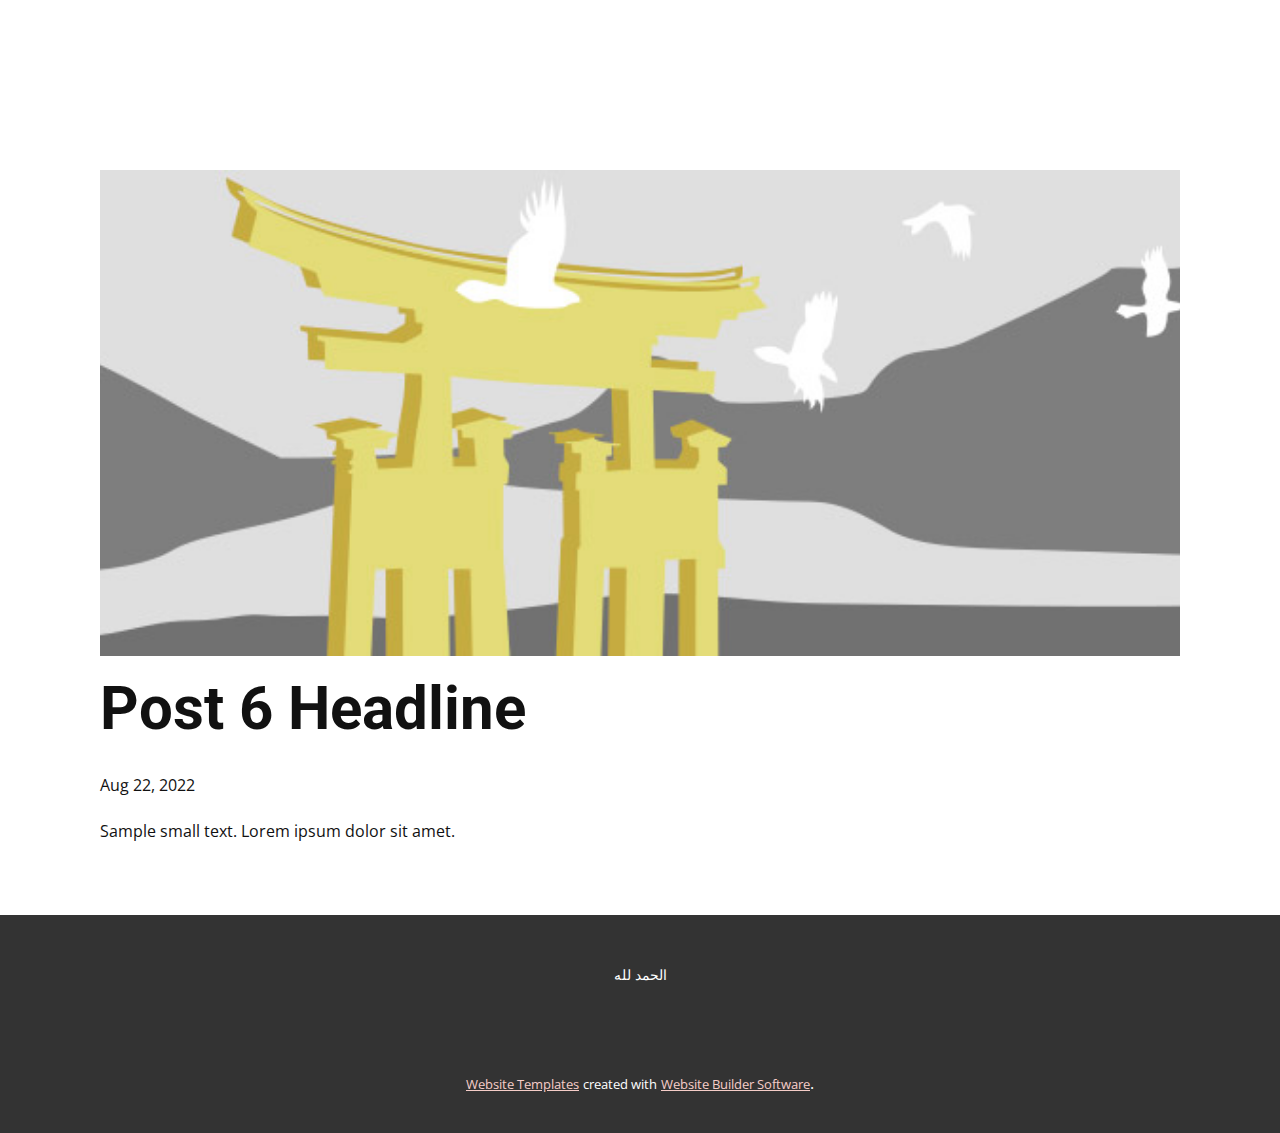
<file: blog/post-5.html>
<!doctype html>
<html style="font-size: 16px;" lang="en"><head>
    <meta name="viewport" content="width=device-width, initial-scale=1.0">
    <meta charset="utf-8">
    <meta name="keywords" content="Post 1 Headline">
    <meta name="description" content="">
    <title>Post 6 Headline</title>
    <link rel="stylesheet" href="../nicepage.css" media="screen">
<link rel="stylesheet" href="../Post-Template.css" media="screen">
    <script class="u-script" type="text/javascript" src="../jquery.js" "="" defer=""></script>
    <script class="u-script" type="text/javascript" src="../nicepage.js" "="" defer=""></script>
    <meta name="generator" content="Nicepage 4.16.0, nicepage.com">
    <link id="u-theme-google-font" rel="stylesheet" href="https://fonts.googleapis.com/css?family=Roboto:100,100i,300,300i,400,400i,500,500i,700,700i,900,900i|Open+Sans:300,300i,400,400i,500,500i,600,600i,700,700i,800,800i">
    
    
    <script type="application/ld+json">{
		"@context": "http://schema.org",
		"@type": "Organization",
		"name": ""
}</script>
    <meta name="theme-color" content="#efa69d">
  </head>
  <body class="u-body u-xl-mode" data-lang="en"><header class="u-clearfix u-header u-header" id="sec-3764"><div class="u-align-left u-clearfix u-sheet u-sheet-1"></div></header>
    <section class="u-align-center u-clearfix u-section-1" id="sec-6521">
      <div class="u-clearfix u-sheet u-valign-middle-md u-valign-middle-sm u-valign-middle-xs u-sheet-1"><!--post_details--><!--post_details_options_json--><!--{"source":""}--><!--/post_details_options_json--><!--blog_post-->
        <div class="u-container-style u-expanded-width u-post-details u-post-details-1">
          <div class="u-container-layout u-valign-middle u-container-layout-1"><!--blog_post_image-->
            <img alt="" class="u-blog-control u-expanded-width u-image u-image-default u-image-1" src="../images/8ad73f3c.jpeg"><!--/blog_post_image--><!--blog_post_header-->
            <h2 class="u-blog-control u-text u-text-1">Post 6 Headline</h2><!--/blog_post_header--><!--blog_post_metadata-->
            <div class="u-blog-control u-metadata u-metadata-1"><!--blog_post_metadata_date-->
              <span class="u-meta-date u-meta-icon">Aug 22, 2022</span><!--/blog_post_metadata_date--><!--blog_post_metadata_category-->
              <!--/blog_post_metadata_category--><!--blog_post_metadata_comments-->
              <!--/blog_post_metadata_comments-->
            </div><!--/blog_post_metadata--><!--blog_post_content-->
            <div class="u-align-justify u-blog-control u-post-content u-text u-text-2 fr-view">
  Sample small text. Lorem ipsum dolor sit amet.
  </div><!--/blog_post_content-->
          </div>
        </div><!--/blog_post--><!--/post_details-->
      </div>
    </section>
    
    
    <footer class="u-align-center u-clearfix u-footer u-grey-80 u-footer" id="sec-be3e"><div class="u-clearfix u-sheet u-sheet-1">
        <p class="u-small-text u-text u-text-variant u-text-1">الحمد لله</p>
      </div></footer>
    <section class="u-backlink u-clearfix u-grey-80">
      <a class="u-link" href="https://nicepage.com/website-templates" target="_blank">
        <span>Website Templates</span>
      </a>
      <p class="u-text">
        <span>created with</span>
      </p>
      <a class="u-link" href="" target="_blank">
        <span>Website Builder Software</span>
      </a>. 
    </section>
  
</body></html>
</file>
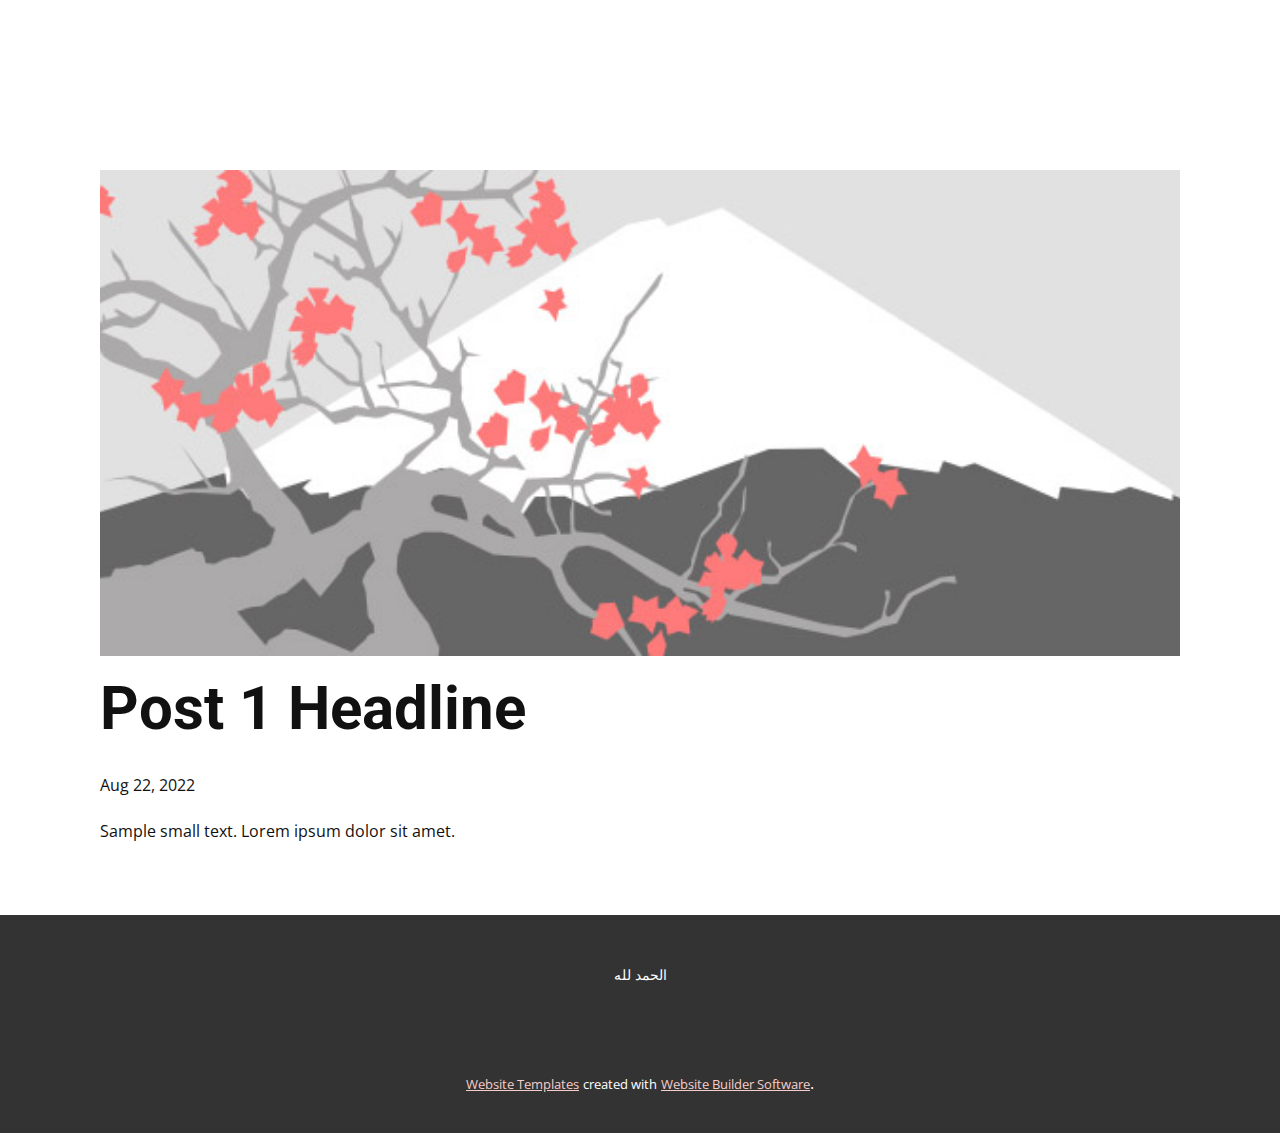
<file: blog/post.html>
<!doctype html>
<html style="font-size: 16px;" lang="en"><head>
    <meta name="viewport" content="width=device-width, initial-scale=1.0">
    <meta charset="utf-8">
    <meta name="keywords" content="Post 1 Headline">
    <meta name="description" content="">
    <title>Post 1 Headline</title>
    <link rel="stylesheet" href="../nicepage.css" media="screen">
<link rel="stylesheet" href="../Post-Template.css" media="screen">
    <script class="u-script" type="text/javascript" src="../jquery.js" "="" defer=""></script>
    <script class="u-script" type="text/javascript" src="../nicepage.js" "="" defer=""></script>
    <meta name="generator" content="Nicepage 4.16.0, nicepage.com">
    <link id="u-theme-google-font" rel="stylesheet" href="https://fonts.googleapis.com/css?family=Roboto:100,100i,300,300i,400,400i,500,500i,700,700i,900,900i|Open+Sans:300,300i,400,400i,500,500i,600,600i,700,700i,800,800i">
    
    
    <script type="application/ld+json">{
		"@context": "http://schema.org",
		"@type": "Organization",
		"name": ""
}</script>
    <meta name="theme-color" content="#efa69d">
  </head>
  <body class="u-body u-xl-mode" data-lang="en"><header class="u-clearfix u-header u-header" id="sec-3764"><div class="u-align-left u-clearfix u-sheet u-sheet-1"></div></header>
    <section class="u-align-center u-clearfix u-section-1" id="sec-6521">
      <div class="u-clearfix u-sheet u-valign-middle-md u-valign-middle-sm u-valign-middle-xs u-sheet-1"><!--post_details--><!--post_details_options_json--><!--{"source":""}--><!--/post_details_options_json--><!--blog_post-->
        <div class="u-container-style u-expanded-width u-post-details u-post-details-1">
          <div class="u-container-layout u-valign-middle u-container-layout-1"><!--blog_post_image-->
            <img alt="" class="u-blog-control u-expanded-width u-image u-image-default u-image-1" src="../images/0fd3416c.jpeg"><!--/blog_post_image--><!--blog_post_header-->
            <h2 class="u-blog-control u-text u-text-1">Post 1 Headline</h2><!--/blog_post_header--><!--blog_post_metadata-->
            <div class="u-blog-control u-metadata u-metadata-1"><!--blog_post_metadata_date-->
              <span class="u-meta-date u-meta-icon">Aug 22, 2022</span><!--/blog_post_metadata_date--><!--blog_post_metadata_category-->
              <!--/blog_post_metadata_category--><!--blog_post_metadata_comments-->
              <!--/blog_post_metadata_comments-->
            </div><!--/blog_post_metadata--><!--blog_post_content-->
            <div class="u-align-justify u-blog-control u-post-content u-text u-text-2 fr-view">
  Sample small text. Lorem ipsum dolor sit amet.
  </div><!--/blog_post_content-->
          </div>
        </div><!--/blog_post--><!--/post_details-->
      </div>
    </section>
    
    
    <footer class="u-align-center u-clearfix u-footer u-grey-80 u-footer" id="sec-be3e"><div class="u-clearfix u-sheet u-sheet-1">
        <p class="u-small-text u-text u-text-variant u-text-1">الحمد لله</p>
      </div></footer>
    <section class="u-backlink u-clearfix u-grey-80">
      <a class="u-link" href="https://nicepage.com/website-templates" target="_blank">
        <span>Website Templates</span>
      </a>
      <p class="u-text">
        <span>created with</span>
      </p>
      <a class="u-link" href="" target="_blank">
        <span>Website Builder Software</span>
      </a>. 
    </section>
  
</body></html>
</file>
